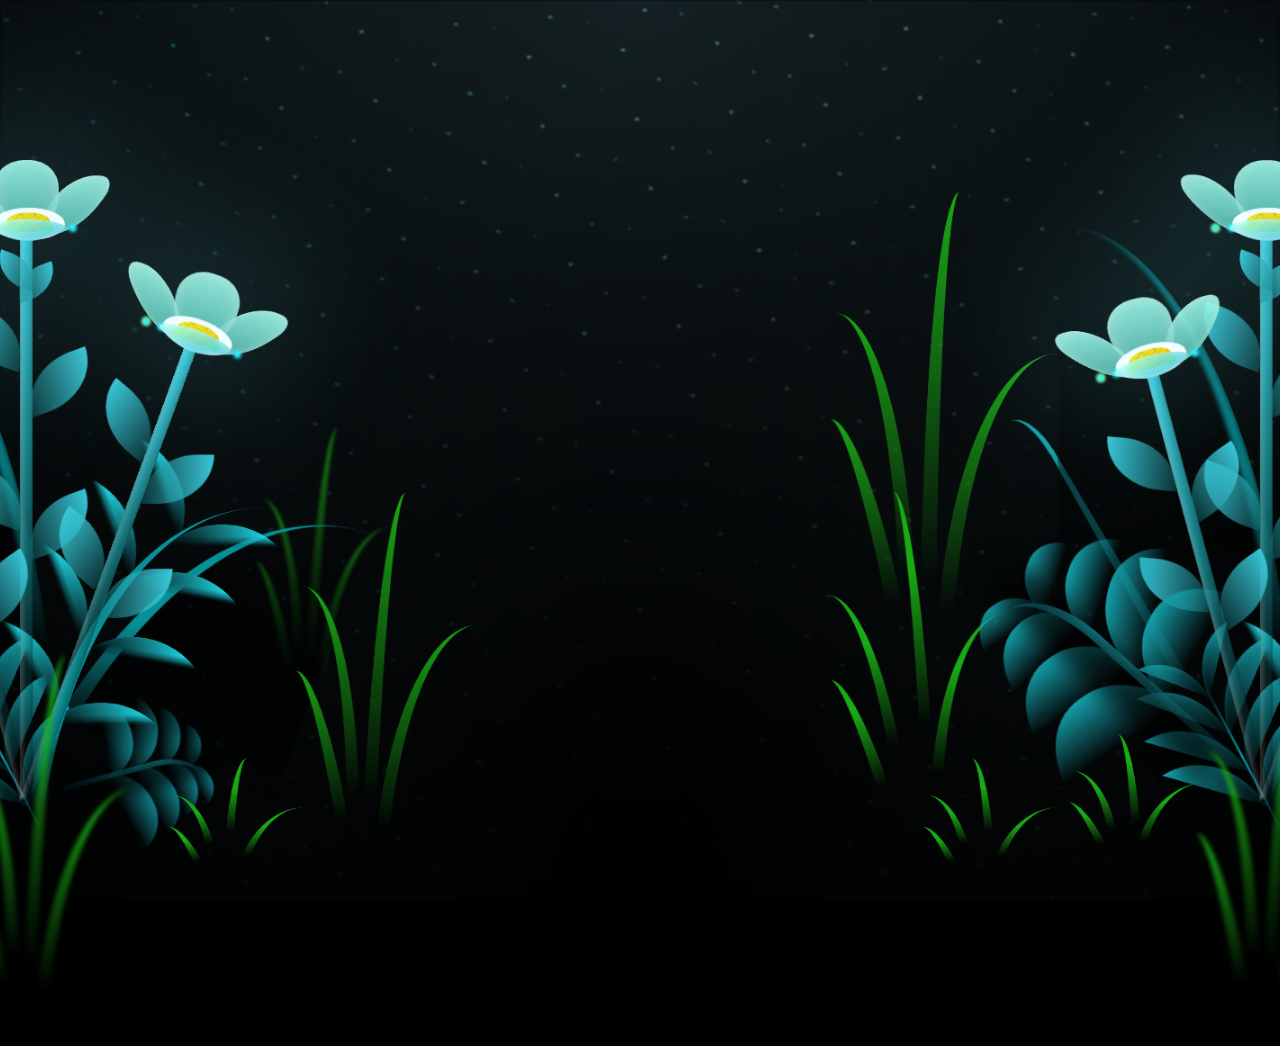
<file: index.html>
<!DOCTYPE html>
<html lang="en" >
<head>
  <meta charset="UTF-8">
  <meta name="viewport" content="width=device-width, initial-scale=1.0">
  <meta name="viewport" content="width=device-width, initial-scale=1">
  <title>CSS Blossoming Flowers at Magical Night </title>
  <link rel="stylesheet" href="style.css">


</head>

<!-- partial:index.partial.html -->
<!--  
  CSS Blossoming Flowers at Magical Night.
  I've taken some inspiration by Yup Nguyen's Artwork: https://dribbble.com/shots/11096994-Virtual-Garden.
  Made with Pure CSS & ♥
-->

<body class="not-loaded">
  <div class="night"></div>
  <canvas id="c"></canvas>
  <button id="nextButton" class="next-page-btn">
    Next Page
    <div class="stars"></div>
</button>


  <!-- <canvas id="birthday-canvas"></canvas> -->
  <div class="container">
    <div class="content-wrapper">
      <div class="left-side">
        <!-- Your grass items here -->
  
  <div class="flowers">
    <div class="flower flower--1">
      <div class="flower__leafs flower__leafs--1">
        <div class="flower__leaf flower__leaf--1"></div>
        <div class="flower__leaf flower__leaf--2"></div>
        <div class="flower__leaf flower__leaf--3"></div>
        <div class="flower__leaf flower__leaf--4"></div>
        <div class="flower__white-circle"></div>

        <div class="flower__light flower__light--1"></div>
        <div class="flower__light flower__light--2"></div>
        <div class="flower__light flower__light--3"></div>
        <div class="flower__light flower__light--4"></div>
        <div class="flower__light flower__light--5"></div>
        <div class="flower__light flower__light--6"></div>
        <div class="flower__light flower__light--7"></div>
        <div class="flower__light flower__light--8"></div>

      </div>
      <div class="flower__line">
        <div class="flower__line__leaf flower__line__leaf--1"></div>
        <div class="flower__line__leaf flower__line__leaf--2"></div>
        <div class="flower__line__leaf flower__line__leaf--3"></div>
        <div class="flower__line__leaf flower__line__leaf--4"></div>
        <div class="flower__line__leaf flower__line__leaf--5"></div>
        <div class="flower__line__leaf flower__line__leaf--6"></div>
      </div>
    </div>

    <div class="flower flower--2">
      <div class="flower__leafs flower__leafs--2">
        <div class="flower__leaf flower__leaf--1"></div>
        <div class="flower__leaf flower__leaf--2"></div>
        <div class="flower__leaf flower__leaf--3"></div>
        <div class="flower__leaf flower__leaf--4"></div>
        <div class="flower__white-circle"></div>

        <div class="flower__light flower__light--1"></div>
        <div class="flower__light flower__light--2"></div>
        <div class="flower__light flower__light--3"></div>
        <div class="flower__light flower__light--4"></div>
        <div class="flower__light flower__light--5"></div>
        <div class="flower__light flower__light--6"></div>
        <div class="flower__light flower__light--7"></div>
        <div class="flower__light flower__light--8"></div>

      </div>
      <div class="flower__line">
        <div class="flower__line__leaf flower__line__leaf--1"></div>
        <div class="flower__line__leaf flower__line__leaf--2"></div>
        <div class="flower__line__leaf flower__line__leaf--3"></div>
        <div class="flower__line__leaf flower__line__leaf--4"></div>
      </div>
    </div>

    <div class="flower flower--3">
      <div class="flower__leafs flower__leafs--3">
        <div class="flower__leaf flower__leaf--1"></div>
        <div class="flower__leaf flower__leaf--2"></div>
        <div class="flower__leaf flower__leaf--3"></div>
        <div class="flower__leaf flower__leaf--4"></div>
        <div class="flower__white-circle"></div>

        <div class="flower__light flower__light--1"></div>
        <div class="flower__light flower__light--2"></div>
        <div class="flower__light flower__light--3"></div>
        <div class="flower__light flower__light--4"></div>
        <div class="flower__light flower__light--5"></div>
        <div class="flower__light flower__light--6"></div>
        <div class="flower__light flower__light--7"></div>
        <div class="flower__light flower__light--8"></div>

      </div>
      <div class="flower__line">
        <div class="flower__line__leaf flower__line__leaf--1"></div>
        <div class="flower__line__leaf flower__line__leaf--2"></div>
        <div class="flower__line__leaf flower__line__leaf--3"></div>
        <div class="flower__line__leaf flower__line__leaf--4"></div>
      </div>
    </div>

    <div class="grow-ans" style="--d:1.2s">
      <div class="flower__g-long">
        <div class="flower__g-long__top"></div>
        <div class="flower__g-long__bottom"></div>
      </div>
    </div>

    <div class="growing-grass">
      <div class="flower__grass flower__grass--1">
        <div class="flower__grass--top"></div>
        <div class="flower__grass--bottom"></div>
        <div class="flower__grass__leaf flower__grass__leaf--1"></div>
        <div class="flower__grass__leaf flower__grass__leaf--2"></div>
        <div class="flower__grass__leaf flower__grass__leaf--3"></div>
        <div class="flower__grass__leaf flower__grass__leaf--4"></div>
        <div class="flower__grass__leaf flower__grass__leaf--5"></div>
        <div class="flower__grass__leaf flower__grass__leaf--6"></div>
        <div class="flower__grass__leaf flower__grass__leaf--7"></div>
        <div class="flower__grass__leaf flower__grass__leaf--8"></div>
        <div class="flower__grass__overlay"></div>
      </div>
    </div>

    <div class="growing-grass">
      <div class="flower__grass flower__grass--2">
        <div class="flower__grass--top"></div>
        <div class="flower__grass--bottom"></div>
        <div class="flower__grass__leaf flower__grass__leaf--1"></div>
        <div class="flower__grass__leaf flower__grass__leaf--2"></div>
        <div class="flower__grass__leaf flower__grass__leaf--3"></div>
        <div class="flower__grass__leaf flower__grass__leaf--4"></div>
        <div class="flower__grass__leaf flower__grass__leaf--5"></div>
        <div class="flower__grass__leaf flower__grass__leaf--6"></div>
        <div class="flower__grass__leaf flower__grass__leaf--7"></div>
        <div class="flower__grass__leaf flower__grass__leaf--8"></div>
        <div class="flower__grass__overlay"></div>
      </div>
    </div>

    <div class="grow-ans" style="--d:2.4s">
      <div class="flower__g-right flower__g-right--1">
        <div class="leaf"></div>
      </div>
    </div>

    <div class="grow-ans" style="--d:2.8s">
      <div class="flower__g-right flower__g-right--2">
        <div class="leaf"></div>
      </div>
    </div>

    <div class="grow-ans" style="--d:2.8s">
      <div class="flower__g-front">
        <div class="flower__g-front__leaf-wrapper flower__g-front__leaf-wrapper--1">
          <div class="flower__g-front__leaf"></div>
        </div>
        <div class="flower__g-front__leaf-wrapper flower__g-front__leaf-wrapper--2">
          <div class="flower__g-front__leaf"></div>
        </div>
        <div class="flower__g-front__leaf-wrapper flower__g-front__leaf-wrapper--3">
          <div class="flower__g-front__leaf"></div>
        </div>
        <div class="flower__g-front__leaf-wrapper flower__g-front__leaf-wrapper--4">
          <div class="flower__g-front__leaf"></div>
        </div>
        <div class="flower__g-front__leaf-wrapper flower__g-front__leaf-wrapper--5">
          <div class="flower__g-front__leaf"></div>
        </div>
        <div class="flower__g-front__leaf-wrapper flower__g-front__leaf-wrapper--6">
          <div class="flower__g-front__leaf"></div>
        </div>
        <div class="flower__g-front__leaf-wrapper flower__g-front__leaf-wrapper--7">
          <div class="flower__g-front__leaf"></div>
        </div>
        <div class="flower__g-front__leaf-wrapper flower__g-front__leaf-wrapper--8">
          <div class="flower__g-front__leaf"></div>
        </div>
        <div class="flower__g-front__line"></div>
      </div>
    </div>

    <div class="grow-ans" style="--d:3.2s">
      <div class="flower__g-fr">
        <div class="leaf"></div>
        <div class="flower__g-fr__leaf flower__g-fr__leaf--1"></div>
        <div class="flower__g-fr__leaf flower__g-fr__leaf--2"></div>
        <div class="flower__g-fr__leaf flower__g-fr__leaf--3"></div>
        <div class="flower__g-fr__leaf flower__g-fr__leaf--4"></div>
        <div class="flower__g-fr__leaf flower__g-fr__leaf--5"></div>
        <div class="flower__g-fr__leaf flower__g-fr__leaf--6"></div>
        <div class="flower__g-fr__leaf flower__g-fr__leaf--7"></div>
        <div class="flower__g-fr__leaf flower__g-fr__leaf--8"></div>
      </div>
    </div>

    <div class="long-g long-g--0">
      <div class="grow-ans" style="--d:3s">
        <div class="leaf leaf--0"></div>
      </div>
      <div class="grow-ans" style="--d:2.2s">
        <div class="leaf leaf--1"></div>
      </div>
      <div class="grow-ans" style="--d:3.4s">
        <div class="leaf leaf--2"></div>
      </div>
      <div class="grow-ans" style="--d:3.6s">
        <div class="leaf leaf--3"></div>
      </div>
    </div>

    <div class="long-g long-g--1">
      <div class="grow-ans" style="--d:3.6s">
        <div class="leaf leaf--0"></div>
      </div>
      <div class="grow-ans" style="--d:3.8s">
        <div class="leaf leaf--1"></div>
      </div>
      <div class="grow-ans" style="--d:4s">
        <div class="leaf leaf--2"></div>
      </div>
      <div class="grow-ans" style="--d:4.2s">
        <div class="leaf leaf--3"></div>
      </div>
    </div>

    <div class="long-g long-g--2">
      <div class="grow-ans" style="--d:4s">
        <div class="leaf leaf--0"></div>
      </div>
      <div class="grow-ans" style="--d:4.2s">
        <div class="leaf leaf--1"></div>
      </div>
      <div class="grow-ans" style="--d:4.4s">
        <div class="leaf leaf--2"></div>
      </div>
      <div class="grow-ans" style="--d:4.6s">
        <div class="leaf leaf--3"></div>
      </div>
    </div>

    <div class="long-g long-g--3">
      <div class="grow-ans" style="--d:4s">
        <div class="leaf leaf--0"></div>
      </div>
      <div class="grow-ans" style="--d:4.2s">
        <div class="leaf leaf--1"></div>
      </div>
      <div class="grow-ans" style="--d:3s">
        <div class="leaf leaf--2"></div>
      </div>
      <div class="grow-ans" style="--d:3.6s">
        <div class="leaf leaf--3"></div>
      </div>
    </div>

    <div class="long-g long-g--4">
      <div class="grow-ans" style="--d:4s">
        <div class="leaf leaf--0"></div>
      </div>
      <div class="grow-ans" style="--d:4.2s">
        <div class="leaf leaf--1"></div>
      </div>
      <div class="grow-ans" style="--d:3s">
        <div class="leaf leaf--2"></div>
      </div>
      <div class="grow-ans" style="--d:3.6s">
        <div class="leaf leaf--3"></div>
      </div>
    </div>

    <div class="long-g long-g--5">
      <div class="grow-ans" style="--d:4s">
        <div class="leaf leaf--0"></div>
      </div>
      <div class="grow-ans" style="--d:4.2s">
        <div class="leaf leaf--1"></div>
      </div>
      <div class="grow-ans" style="--d:3s">
        <div class="leaf leaf--2"></div>
      </div>
      <div class="grow-ans" style="--d:3.6s">
        <div class="leaf leaf--3"></div>
      </div>
    </div>

    <div class="long-g long-g--6">
      <div class="grow-ans" style="--d:4.2s">
        <div class="leaf leaf--0"></div>
      </div>
      <div class="grow-ans" style="--d:4.4s">
        <div class="leaf leaf--1"></div>
      </div>
      <div class="grow-ans" style="--d:4.6s">
        <div class="leaf leaf--2"></div>
      </div>
      <div class="grow-ans" style="--d:4.8s">
        <div class="leaf leaf--3"></div>
      </div>
    </div>

    <div class="long-g long-g--7">
      <div class="grow-ans" style="--d:3s">
        <div class="leaf leaf--0"></div>
      </div>
      <div class="grow-ans" style="--d:3.2s">
        <div class="leaf leaf--1"></div>
      </div>
      <div class="grow-ans" style="--d:3.5s">
        <div class="leaf leaf--2"></div>
      </div>
      <div class="grow-ans" style="--d:3.6s">
        <div class="leaf leaf--3"></div>
      </div>
    </div>
  </div>
</div>



<div class="right-side">
  <!-- Your flower items here -->
  <div class="flowers">
    <div class="flower flower--1">
      <div class="flower__leafs flower__leafs--1">
        <div class="flower__leaf flower__leaf--1"></div>
        <div class="flower__leaf flower__leaf--2"></div>
        <div class="flower__leaf flower__leaf--3"></div>
        <div class="flower__leaf flower__leaf--4"></div>
        <div class="flower__white-circle"></div>

        <div class="flower__light flower__light--1"></div>
        <div class="flower__light flower__light--2"></div>
        <div class="flower__light flower__light--3"></div>
        <div class="flower__light flower__light--4"></div>
        <div class="flower__light flower__light--5"></div>
        <div class="flower__light flower__light--6"></div>
        <div class="flower__light flower__light--7"></div>
        <div class="flower__light flower__light--8"></div>

      </div>
      <div class="flower__line">
        <div class="flower__line__leaf flower__line__leaf--1"></div>
        <div class="flower__line__leaf flower__line__leaf--2"></div>
        <div class="flower__line__leaf flower__line__leaf--3"></div>
        <div class="flower__line__leaf flower__line__leaf--4"></div>
        <div class="flower__line__leaf flower__line__leaf--5"></div>
        <div class="flower__line__leaf flower__line__leaf--6"></div>
      </div>
    </div>

    <div class="flower flower--2">
      <div class="flower__leafs flower__leafs--2">
        <div class="flower__leaf flower__leaf--1"></div>
        <div class="flower__leaf flower__leaf--2"></div>
        <div class="flower__leaf flower__leaf--3"></div>
        <div class="flower__leaf flower__leaf--4"></div>
        <div class="flower__white-circle"></div>

        <div class="flower__light flower__light--1"></div>
        <div class="flower__light flower__light--2"></div>
        <div class="flower__light flower__light--3"></div>
        <div class="flower__light flower__light--4"></div>
        <div class="flower__light flower__light--5"></div>
        <div class="flower__light flower__light--6"></div>
        <div class="flower__light flower__light--7"></div>
        <div class="flower__light flower__light--8"></div>

      </div>
      <div class="flower__line">
        <div class="flower__line__leaf flower__line__leaf--1"></div>
        <div class="flower__line__leaf flower__line__leaf--2"></div>
        <div class="flower__line__leaf flower__line__leaf--3"></div>
        <div class="flower__line__leaf flower__line__leaf--4"></div>
      </div>
    </div>

    <div class="flower flower--3">
      <div class="flower__leafs flower__leafs--3">
        <div class="flower__leaf flower__leaf--1"></div>
        <div class="flower__leaf flower__leaf--2"></div>
        <div class="flower__leaf flower__leaf--3"></div>
        <div class="flower__leaf flower__leaf--4"></div>
        <div class="flower__white-circle"></div>

        <div class="flower__light flower__light--1"></div>
        <div class="flower__light flower__light--2"></div>
        <div class="flower__light flower__light--3"></div>
        <div class="flower__light flower__light--4"></div>
        <div class="flower__light flower__light--5"></div>
        <div class="flower__light flower__light--6"></div>
        <div class="flower__light flower__light--7"></div>
        <div class="flower__light flower__light--8"></div>

      </div>
      <div class="flower__line">
        <div class="flower__line__leaf flower__line__leaf--1"></div>
        <div class="flower__line__leaf flower__line__leaf--2"></div>
        <div class="flower__line__leaf flower__line__leaf--3"></div>
        <div class="flower__line__leaf flower__line__leaf--4"></div>
      </div>
    </div>

    <div class="grow-ans" style="--d:1.2s">
      <div class="flower__g-long">
        <div class="flower__g-long__top"></div>
        <div class="flower__g-long__bottom"></div>
      </div>
    </div>

    <div class="growing-grass">
      <div class="flower__grass flower__grass--1">
        <div class="flower__grass--top"></div>
        <div class="flower__grass--bottom"></div>
        <div class="flower__grass__leaf flower__grass__leaf--1"></div>
        <div class="flower__grass__leaf flower__grass__leaf--2"></div>
        <div class="flower__grass__leaf flower__grass__leaf--3"></div>
        <div class="flower__grass__leaf flower__grass__leaf--4"></div>
        <div class="flower__grass__leaf flower__grass__leaf--5"></div>
        <div class="flower__grass__leaf flower__grass__leaf--6"></div>
        <div class="flower__grass__leaf flower__grass__leaf--7"></div>
        <div class="flower__grass__leaf flower__grass__leaf--8"></div>
        <div class="flower__grass__overlay"></div>
      </div>
    </div>

    <div class="growing-grass">
      <div class="flower__grass flower__grass--2">
        <div class="flower__grass--top"></div>
        <div class="flower__grass--bottom"></div>
        <div class="flower__grass__leaf flower__grass__leaf--1"></div>
        <div class="flower__grass__leaf flower__grass__leaf--2"></div>
        <div class="flower__grass__leaf flower__grass__leaf--3"></div>
        <div class="flower__grass__leaf flower__grass__leaf--4"></div>
        <div class="flower__grass__leaf flower__grass__leaf--5"></div>
        <div class="flower__grass__leaf flower__grass__leaf--6"></div>
        <div class="flower__grass__leaf flower__grass__leaf--7"></div>
        <div class="flower__grass__leaf flower__grass__leaf--8"></div>
        <div class="flower__grass__overlay"></div>
      </div>
    </div>

    <div class="grow-ans" style="--d:2.4s">
      <div class="flower__g-right flower__g-right--1">
        <div class="leaf"></div>
      </div>
    </div>

    <div class="grow-ans" style="--d:2.8s">
      <div class="flower__g-right flower__g-right--2">
        <div class="leaf"></div>
      </div>
    </div>

    <div class="grow-ans" style="--d:2.8s">
      <div class="flower__g-front">
        <div class="flower__g-front__leaf-wrapper flower__g-front__leaf-wrapper--1">
          <div class="flower__g-front__leaf"></div>
        </div>
        <div class="flower__g-front__leaf-wrapper flower__g-front__leaf-wrapper--2">
          <div class="flower__g-front__leaf"></div>
        </div>
        <div class="flower__g-front__leaf-wrapper flower__g-front__leaf-wrapper--3">
          <div class="flower__g-front__leaf"></div>
        </div>
        <div class="flower__g-front__leaf-wrapper flower__g-front__leaf-wrapper--4">
          <div class="flower__g-front__leaf"></div>
        </div>
        <div class="flower__g-front__leaf-wrapper flower__g-front__leaf-wrapper--5">
          <div class="flower__g-front__leaf"></div>
        </div>
        <div class="flower__g-front__leaf-wrapper flower__g-front__leaf-wrapper--6">
          <div class="flower__g-front__leaf"></div>
        </div>
        <div class="flower__g-front__leaf-wrapper flower__g-front__leaf-wrapper--7">
          <div class="flower__g-front__leaf"></div>
        </div>
        <div class="flower__g-front__leaf-wrapper flower__g-front__leaf-wrapper--8">
          <div class="flower__g-front__leaf"></div>
        </div>
        <div class="flower__g-front__line"></div>
      </div>
    </div>

    <div class="grow-ans" style="--d:3.2s">
      <div class="flower__g-fr">
        <div class="leaf"></div>
        <div class="flower__g-fr__leaf flower__g-fr__leaf--1"></div>
        <div class="flower__g-fr__leaf flower__g-fr__leaf--2"></div>
        <div class="flower__g-fr__leaf flower__g-fr__leaf--3"></div>
        <div class="flower__g-fr__leaf flower__g-fr__leaf--4"></div>
        <div class="flower__g-fr__leaf flower__g-fr__leaf--5"></div>
        <div class="flower__g-fr__leaf flower__g-fr__leaf--6"></div>
        <div class="flower__g-fr__leaf flower__g-fr__leaf--7"></div>
        <div class="flower__g-fr__leaf flower__g-fr__leaf--8"></div>
      </div>
    </div>

    <div class="long-g long-g--0">
      <div class="grow-ans" style="--d:3s">
        <div class="leaf leaf--0"></div>
      </div>
      <div class="grow-ans" style="--d:2.2s">
        <div class="leaf leaf--1"></div>
      </div>
      <div class="grow-ans" style="--d:3.4s">
        <div class="leaf leaf--2"></div>
      </div>
      <div class="grow-ans" style="--d:3.6s">
        <div class="leaf leaf--3"></div>
      </div>
    </div>

    <div class="long-g long-g--1">
      <div class="grow-ans" style="--d:3.6s">
        <div class="leaf leaf--0"></div>
      </div>
      <div class="grow-ans" style="--d:3.8s">
        <div class="leaf leaf--1"></div>
      </div>
      <div class="grow-ans" style="--d:4s">
        <div class="leaf leaf--2"></div>
      </div>
      <div class="grow-ans" style="--d:4.2s">
        <div class="leaf leaf--3"></div>
      </div>
    </div>

    <div class="long-g long-g--2">
      <div class="grow-ans" style="--d:4s">
        <div class="leaf leaf--0"></div>
      </div>
      <div class="grow-ans" style="--d:4.2s">
        <div class="leaf leaf--1"></div>
      </div>
      <div class="grow-ans" style="--d:4.4s">
        <div class="leaf leaf--2"></div>
      </div>
      <div class="grow-ans" style="--d:4.6s">
        <div class="leaf leaf--3"></div>
      </div>
    </div>

    <div class="long-g long-g--3">
      <div class="grow-ans" style="--d:4s">
        <div class="leaf leaf--0"></div>
      </div>
      <div class="grow-ans" style="--d:4.2s">
        <div class="leaf leaf--1"></div>
      </div>
      <div class="grow-ans" style="--d:3s">
        <div class="leaf leaf--2"></div>
      </div>
      <div class="grow-ans" style="--d:3.6s">
        <div class="leaf leaf--3"></div>
      </div>
    </div>

    <div class="long-g long-g--4">
      <div class="grow-ans" style="--d:4s">
        <div class="leaf leaf--0"></div>
      </div>
      <div class="grow-ans" style="--d:4.2s">
        <div class="leaf leaf--1"></div>
      </div>
      <div class="grow-ans" style="--d:3s">
        <div class="leaf leaf--2"></div>
      </div>
      <div class="grow-ans" style="--d:3.6s">
        <div class="leaf leaf--3"></div>
      </div>
    </div>

    <div class="long-g long-g--5">
      <div class="grow-ans" style="--d:4s">
        <div class="leaf leaf--0"></div>
      </div>
      <div class="grow-ans" style="--d:4.2s">
        <div class="leaf leaf--1"></div>
      </div>
      <div class="grow-ans" style="--d:3s">
        <div class="leaf leaf--2"></div>
      </div>
      <div class="grow-ans" style="--d:3.6s">
        <div class="leaf leaf--3"></div>
      </div>
    </div>

    <div class="long-g long-g--6">
      <div class="grow-ans" style="--d:4.2s">
        <div class="leaf leaf--0"></div>
      </div>
      <div class="grow-ans" style="--d:4.4s">
        <div class="leaf leaf--1"></div>
      </div>
      <div class="grow-ans" style="--d:4.6s">
        <div class="leaf leaf--2"></div>
      </div>
      <div class="grow-ans" style="--d:4.8s">
        <div class="leaf leaf--3"></div>
      </div>
    </div>

    <div class="long-g long-g--7">
      <div class="grow-ans" style="--d:3s">
        <div class="leaf leaf--0"></div>
      </div>
      <div class="grow-ans" style="--d:3.2s">
        <div class="leaf leaf--1"></div>
      </div>
      <div class="grow-ans" style="--d:3.5s">
        <div class="leaf leaf--2"></div>
      </div>
      <div class="grow-ans" style="--d:3.6s">
        <div class="leaf leaf--3"></div>
      </div>
    </div>
  </div>
</div> 
</div>
</div>

</body>
<!-- partial -->
  <script  src="./script.js"></script>
</body>
</html>
</file>
<file: style.css>
*,
*::after,
*::before {
  padding: 0;
  margin: 0;
  box-sizing: border-box;
}

:root {
  --dark-color: #000;
  --scale-factor: 1;
}

body {
  display: flex;
  align-items: flex-end;
  justify-content: center;
  min-height: 100vh;
  background-color: var(--dark-color);
  overflow: hidden;
  perspective: 1000px;
  margin: 0;
}

.night {
  position: fixed;
  left: 50%;
  top: 0;
  transform: translateX(-50%);
  width: 100%;
  height: 100%;
  filter: blur(0.1vmin);
  background-image: radial-gradient(ellipse at top, transparent 0%, var(--dark-color)), radial-gradient(ellipse at bottom, var(--dark-color), rgba(145, 233, 255, 0.2)), repeating-linear-gradient(220deg, black 0px, black 19px, transparent 19px, transparent 22px), repeating-linear-gradient(189deg, black 0px, black 19px, transparent 19px, transparent 22px), repeating-linear-gradient(148deg, black 0px, black 19px, transparent 19px, transparent 22px), linear-gradient(90deg, #00fffa, #f0f0f0);
}

.flowers {
  position: relative;
  transform: scale(0.9);
  transform-origin: center bottom;
}

.flower {
  position: absolute;
  bottom: 10vmin;
  transform-origin: bottom center;
  z-index: 10;
  --fl-speed: 0.8s;
}
.flower--1 {
  animation: moving-flower-1 4s linear infinite;
}
.flower--1 .flower__line {
  height: 70vmin;
  animation-delay: 0.3s;
}
.flower--1 .flower__line__leaf--1 {
  animation: blooming-leaf-right var(--fl-speed) 1.6s backwards;
}
.flower--1 .flower__line__leaf--2 {
  animation: blooming-leaf-right var(--fl-speed) 1.4s backwards;
}
.flower--1 .flower__line__leaf--3 {
  animation: blooming-leaf-left var(--fl-speed) 1.2s backwards;
}
.flower--1 .flower__line__leaf--4 {
  animation: blooming-leaf-left var(--fl-speed) 1s backwards;
}
.flower--1 .flower__line__leaf--5 {
  animation: blooming-leaf-right var(--fl-speed) 1.8s backwards;
}
.flower--1 .flower__line__leaf--6 {
  animation: blooming-leaf-left var(--fl-speed) 2s backwards;
}
.flower--2 {
  left: 50%;
  transform: rotate(20deg);
  animation: moving-flower-2 4s linear infinite;
}
.flower--2 .flower__line {
  height: 60vmin;
  animation-delay: 0.6s;
}
.flower--2 .flower__line__leaf--1 {
  animation: blooming-leaf-right var(--fl-speed) 1.9s backwards;
}
.flower--2 .flower__line__leaf--2 {
  animation: blooming-leaf-right var(--fl-speed) 1.7s backwards;
}
.flower--2 .flower__line__leaf--3 {
  animation: blooming-leaf-left var(--fl-speed) 1.5s backwards;
}
.flower--2 .flower__line__leaf--4 {
  animation: blooming-leaf-left var(--fl-speed) 1.3s backwards;
}
.flower--3 {
  left: 50%;
  transform: rotate(-15deg);
  animation: moving-flower-3 4s linear infinite;
}
.flower--3 .flower__line {
  animation-delay: 0.9s;
}
.flower--3 .flower__line__leaf--1 {
  animation: blooming-leaf-right var(--fl-speed) 2.5s backwards;
}
.flower--3 .flower__line__leaf--2 {
  animation: blooming-leaf-right var(--fl-speed) 2.3s backwards;
}
.flower--3 .flower__line__leaf--3 {
  animation: blooming-leaf-left var(--fl-speed) 2.1s backwards;
}
.flower--3 .flower__line__leaf--4 {
  animation: blooming-leaf-left var(--fl-speed) 1.9s backwards;
}
.flower__leafs {
  position: relative;
  animation: blooming-flower 2s backwards;
}
.flower__leafs--1 {
  animation-delay: 1.1s;
}
.flower__leafs--2 {
  animation-delay: 1.4s;
}
.flower__leafs--3 {
  animation-delay: 1.7s;
}
.flower__leafs::after {
  content: "";
  position: absolute;
  left: 0;
  top: 0;
  transform: translate(-50%, -100%);
  width: 8vmin;
  height: 8vmin;
  background-color: #6bf0ff;
  filter: blur(10vmin);
}
.flower__leaf {
  position: absolute;
  bottom: 0;
  left: 50%;
  width: 8vmin;
  height: 11vmin;
  border-radius: 51% 49% 47% 53%/44% 45% 55% 69%;
  background-color: #a7ffee;
  background-image: linear-gradient(to top, #54b8aa, #a7ffee);
  transform-origin: bottom center;
  opacity: 0.9;
  box-shadow: inset 0 0 2vmin rgba(255, 255, 255, 0.5);
}
.flower__leaf--1 {
  transform: translate(-10%, 1%) rotateY(40deg) rotateX(-50deg);
}
.flower__leaf--2 {
  transform: translate(-50%, -4%) rotateX(40deg);
}
.flower__leaf--3 {
  transform: translate(-90%, 0%) rotateY(45deg) rotateX(50deg);
}
.flower__leaf--4 {
  width: 8vmin;
  height: 8vmin;
  transform-origin: bottom left;
  border-radius: 4vmin 10vmin 4vmin 4vmin;
  transform: translate(0%, 18%) rotateX(70deg) rotate(-43deg);
  background-image: linear-gradient(to top, #39c6d6, #a7ffee);
  z-index: 1;
  opacity: 0.8;
}
.flower__white-circle {
  position: absolute;
  left: -3.5vmin;
  top: -3vmin;
  width: 9vmin;
  height: 4vmin;
  border-radius: 50%;
  background-color: #fff;
}
.flower__white-circle::after {
  content: "";
  position: absolute;
  left: 50%;
  top: 45%;
  transform: translate(-50%, -50%);
  width: 60%;
  height: 60%;
  border-radius: inherit;
  background-image: repeating-linear-gradient(135deg, rgba(0, 0, 0, 0.03) 0px, rgba(0, 0, 0, 0.03) 1px, transparent 1px, transparent 12px), repeating-linear-gradient(45deg, rgba(0, 0, 0, 0.03) 0px, rgba(0, 0, 0, 0.03) 1px, transparent 1px, transparent 12px), repeating-linear-gradient(67.5deg, rgba(0, 0, 0, 0.03) 0px, rgba(0, 0, 0, 0.03) 1px, transparent 1px, transparent 12px), repeating-linear-gradient(135deg, rgba(0, 0, 0, 0.03) 0px, rgba(0, 0, 0, 0.03) 1px, transparent 1px, transparent 12px), repeating-linear-gradient(45deg, rgba(0, 0, 0, 0.03) 0px, rgba(0, 0, 0, 0.03) 1px, transparent 1px, transparent 12px), repeating-linear-gradient(112.5deg, rgba(0, 0, 0, 0.03) 0px, rgba(0, 0, 0, 0.03) 1px, transparent 1px, transparent 12px), repeating-linear-gradient(112.5deg, rgba(0, 0, 0, 0.03) 0px, rgba(0, 0, 0, 0.03) 1px, transparent 1px, transparent 12px), repeating-linear-gradient(45deg, rgba(0, 0, 0, 0.03) 0px, rgba(0, 0, 0, 0.03) 1px, transparent 1px, transparent 12px), repeating-linear-gradient(22.5deg, rgba(0, 0, 0, 0.03) 0px, rgba(0, 0, 0, 0.03) 1px, transparent 1px, transparent 12px), repeating-linear-gradient(45deg, rgba(0, 0, 0, 0.03) 0px, rgba(0, 0, 0, 0.03) 1px, transparent 1px, transparent 12px), repeating-linear-gradient(22.5deg, rgba(0, 0, 0, 0.03) 0px, rgba(0, 0, 0, 0.03) 1px, transparent 1px, transparent 12px), repeating-linear-gradient(135deg, rgba(0, 0, 0, 0.03) 0px, rgba(0, 0, 0, 0.03) 1px, transparent 1px, transparent 12px), repeating-linear-gradient(157.5deg, rgba(0, 0, 0, 0.03) 0px, rgba(0, 0, 0, 0.03) 1px, transparent 1px, transparent 12px), repeating-linear-gradient(67.5deg, rgba(0, 0, 0, 0.03) 0px, rgba(0, 0, 0, 0.03) 1px, transparent 1px, transparent 12px), repeating-linear-gradient(67.5deg, rgba(0, 0, 0, 0.03) 0px, rgba(0, 0, 0, 0.03) 1px, transparent 1px, transparent 12px), linear-gradient(90deg, #ffeb12, #ffce00);
}
.flower__line {
  height: 55vmin;
  width: 1.5vmin;
  background-image: linear-gradient(to left, rgba(0, 0, 0, 0.2), transparent, rgba(255, 255, 255, 0.2)), linear-gradient(to top, transparent 10%, #14757a, #39c6d6);
  box-shadow: inset 0 0 2px rgba(0, 0, 0, 0.5);
  animation: grow-flower-tree 4s backwards;
}
.flower__line__leaf {
  --w: 7vmin;
  --h: calc(var(--w) + 2vmin);
  position: absolute;
  top: 20%;
  left: 90%;
  width: var(--w);
  height: var(--h);
  border-top-right-radius: var(--h);
  border-bottom-left-radius: var(--h);
  background-image: linear-gradient(to top, rgba(20, 117, 122, 0.4), #39c6d6);
}
.flower__line__leaf--1 {
  transform: rotate(70deg) rotateY(30deg);
}
.flower__line__leaf--2 {
  top: 45%;
  transform: rotate(70deg) rotateY(30deg);
}
.flower__line__leaf--3, .flower__line__leaf--4, .flower__line__leaf--6 {
  border-top-right-radius: 0;
  border-bottom-left-radius: 0;
  border-top-left-radius: var(--h);
  border-bottom-right-radius: var(--h);
  left: -460%;
  top: 12%;
  transform: rotate(-70deg) rotateY(30deg);
}
.flower__line__leaf--4 {
  top: 40%;
}
.flower__line__leaf--5 {
  top: 0;
  transform-origin: left;
  transform: rotate(70deg) rotateY(30deg) scale(0.6);
}
.flower__line__leaf--6 {
  top: -2%;
  left: -450%;
  transform-origin: right;
  transform: rotate(-70deg) rotateY(30deg) scale(0.6);
}
.flower__light {
  position: absolute;
  bottom: 0vmin;
  width: 1vmin;
  height: 1vmin;
  background-color: #fffb00;
  border-radius: 50%;
  filter: blur(0.2vmin);
  animation: light-ans 4s linear infinite backwards;
}
.flower__light:nth-child(odd) {
  background-color: #23f0ff;
}
.flower__light--1 {
  left: -2vmin;
  animation-delay: 1s;
}
.flower__light--2 {
  left: 3vmin;
  animation-delay: 0.5s;
}
.flower__light--3 {
  left: -6vmin;
  animation-delay: 0.3s;
}
.flower__light--4 {
  left: 6vmin;
  animation-delay: 0.9s;
}
.flower__light--5 {
  left: -1vmin;
  animation-delay: 1.5s;
}
.flower__light--6 {
  left: -4vmin;
  animation-delay: 3s;
}
.flower__light--7 {
  left: 3vmin;
  animation-delay: 2s;
}
.flower__light--8 {
  left: -6vmin;
  animation-delay: 3.5s;
}
.flower__grass {
  --c: #159faa;
  --line-w: 1.5vmin;
  position: absolute;
  bottom: 12vmin;
  left: -7vmin;
  display: flex;
  flex-direction: column;
  align-items: flex-end;
  z-index: 20;
  transform-origin: bottom center;
  transform: rotate(-48deg) rotateY(40deg);
}
.flower__grass--1 {
  animation: moving-grass 2s linear infinite;
}
.flower__grass--2 {
  left: 2vmin;
  bottom: 10vmin;
  transform: scale(0.5) rotate(75deg) rotateX(10deg) rotateY(-200deg);
  opacity: 0.8;
  z-index: 0;
  animation: moving-grass--2 1.5s linear infinite;
}
.flower__grass--top {
  width: 7vmin;
  height: 10vmin;
  border-top-right-radius: 100%;
  border-right: var(--line-w) solid var(--c);
  transform-origin: bottom center;
  transform: rotate(-2deg);
}
.flower__grass--bottom {
  margin-top: -2px;
  width: var(--line-w);
  height: 25vmin;
  background-image: linear-gradient(to top, transparent, var(--c));
}
.flower__grass__leaf {
  --size: 10vmin;
  position: absolute;
  width: calc(var(--size) * 2.1);
  height: var(--size);
  border-top-left-radius: var(--size);
  border-top-right-radius: var(--size);
  background-image: linear-gradient(to top, transparent, transparent 30%, var(--c));
  z-index: 100;
}
.flower__grass__leaf--1 {
  top: -6%;
  left: 30%;
  --size: 6vmin;
  transform: rotate(-20deg);
  animation: growing-grass-ans--1 2s 2.6s backwards;
}
@keyframes growing-grass-ans--1 {
  0% {
    transform-origin: bottom left;
    transform: rotate(-20deg) scale(0);
  }
}
.flower__grass__leaf--2 {
  top: -5%;
  left: -110%;
  --size: 6vmin;
  transform: rotate(10deg);
  animation: growing-grass-ans--2 2s 2.4s linear backwards;
}
@keyframes growing-grass-ans--2 {
  0% {
    transform-origin: bottom right;
    transform: rotate(10deg) scale(0);
  }
}
.flower__grass__leaf--3 {
  top: 5%;
  left: 60%;
  --size: 8vmin;
  transform: rotate(-18deg) rotateX(-20deg);
  animation: growing-grass-ans--3 2s 2.2s linear backwards;
}
@keyframes growing-grass-ans--3 {
  0% {
    transform-origin: bottom left;
    transform: rotate(-18deg) rotateX(-20deg) scale(0);
  }
}
.flower__grass__leaf--4 {
  top: 6%;
  left: -135%;
  --size: 8vmin;
  transform: rotate(2deg);
  animation: growing-grass-ans--4 2s 2s linear backwards;
}
@keyframes growing-grass-ans--4 {
  0% {
    transform-origin: bottom right;
    transform: rotate(2deg) scale(0);
  }
}
.flower__grass__leaf--5 {
  top: 20%;
  left: 60%;
  --size: 10vmin;
  transform: rotate(-24deg) rotateX(-20deg);
  animation: growing-grass-ans--5 2s 1.8s linear backwards;
}
@keyframes growing-grass-ans--5 {
  0% {
    transform-origin: bottom left;
    transform: rotate(-24deg) rotateX(-20deg) scale(0);
  }
}
.flower__grass__leaf--6 {
  top: 22%;
  left: -180%;
  --size: 10vmin;
  transform: rotate(10deg);
  animation: growing-grass-ans--6 2s 1.6s linear backwards;
}
@keyframes growing-grass-ans--6 {
  0% {
    transform-origin: bottom right;
    transform: rotate(10deg) scale(0);
  }
}
.flower__grass__leaf--7 {
  top: 39%;
  left: 70%;
  --size: 10vmin;
  transform: rotate(-10deg);
  animation: growing-grass-ans--7 2s 1.4s linear backwards;
}
@keyframes growing-grass-ans--7 {
  0% {
    transform-origin: bottom left;
    transform: rotate(-10deg) scale(0);
  }
}
.flower__grass__leaf--8 {
  top: 40%;
  left: -215%;
  --size: 11vmin;
  transform: rotate(10deg);
  animation: growing-grass-ans--8 2s 1.2s linear backwards;
}
@keyframes growing-grass-ans--8 {
  0% {
    transform-origin: bottom right;
    transform: rotate(10deg) scale(0);
  }
}
.flower__grass__overlay {
  position: absolute;
  top: -10%;
  right: 0%;
  width: 100%;
  height: 100%;
  background-color: rgba(0, 0, 0, 0.6);
  filter: blur(1.5vmin);
  z-index: 100;
}
.flower__g-long {
  --w: 2vmin;
  --h: 6vmin;
  --c: #159faa;
  position: absolute;
  bottom: 10vmin;
  left: -3vmin;
  transform-origin: bottom center;
  transform: rotate(-30deg) rotateY(-20deg);
  display: flex;
  flex-direction: column;
  align-items: flex-end;
  animation: flower-g-long-ans 3s linear infinite;
}
@keyframes flower-g-long-ans {
  0%, 100% {
    transform: rotate(-30deg) rotateY(-20deg);
  }
  50% {
    transform: rotate(-32deg) rotateY(-20deg);
  }
}
.flower__g-long__top {
  top: calc(var(--h) * -1);
  width: calc(var(--w) + 1vmin);
  height: var(--h);
  border-top-right-radius: 100%;
  border-right: 0.7vmin solid var(--c);
  transform: translate(-0.7vmin, 1vmin);
}
.flower__g-long__bottom {
  width: var(--w);
  height: 50vmin;
  transform-origin: bottom center;
  background-image: linear-gradient(to top, transparent 30%, var(--c));
  box-shadow: inset 0 0 2px rgba(0, 0, 0, 0.5);
  clip-path: polygon(35% 0, 65% 1%, 100% 100%, 0% 100%);
}
.flower__g-right {
  position: absolute;
  bottom: 6vmin;
  left: -2vmin;
  transform-origin: bottom left;
  transform: rotate(20deg);
}
.flower__g-right .leaf {
  width: 30vmin;
  height: 50vmin;
  border-top-left-radius: 100%;
  border-left: 2vmin solid #079097;
  background-image: linear-gradient(to bottom, transparent, var(--dark-color) 60%);
  -webkit-mask-image: linear-gradient(to top, transparent 30%, #079097 60%);
}
.flower__g-right--1 {
  animation: flower-g-right-ans 2.5s linear infinite;
}
.flower__g-right--2 {
  left: 5vmin;
  transform: rotateY(-180deg);
  animation: flower-g-right-ans--2 3s linear infinite;
}
.flower__g-right--2 .leaf {
  height: 75vmin;
  filter: blur(0.3vmin);
  opacity: 0.8;
}
@keyframes flower-g-right-ans {
  0%, 100% {
    transform: rotate(20deg);
  }
  50% {
    transform: rotate(24deg) rotateX(-20deg);
  }
}
@keyframes flower-g-right-ans--2 {
  0%, 100% {
    transform: rotateY(-180deg) rotate(0deg) rotateX(-20deg);
  }
  50% {
    transform: rotateY(-180deg) rotate(6deg) rotateX(-20deg);
  }
}
.flower__g-front {
  position: absolute;
  bottom: 6vmin;
  left: 2.5vmin;
  z-index: 100;
  transform-origin: bottom center;
  transform: rotate(-28deg) rotateY(30deg) scale(1.04);
  animation: flower__g-front-ans 2s linear infinite;
}
@keyframes flower__g-front-ans {
  0%, 100% {
    transform: rotate(-28deg) rotateY(30deg) scale(1.04);
  }
  50% {
    transform: rotate(-35deg) rotateY(40deg) scale(1.04);
  }
}
.flower__g-front__line {
  width: 0.3vmin;
  height: 20vmin;
  background-image: linear-gradient(to top, transparent, #079097, transparent 100%);
  position: relative;
}
.flower__g-front__leaf-wrapper {
  position: absolute;
  top: 0;
  left: 0;
  transform-origin: bottom left;
  transform: rotate(10deg);
}
.flower__g-front__leaf-wrapper:nth-child(even) {
  left: 0vmin;
  transform: rotateY(-180deg) rotate(5deg);
  animation: flower__g-front__leaf-left-ans 1s ease-in backwards;
}
.flower__g-front__leaf-wrapper:nth-child(odd) {
  animation: flower__g-front__leaf-ans 1s ease-in backwards;
}
.flower__g-front__leaf-wrapper--1 {
  top: -8vmin;
  transform: scale(0.7);
  animation: flower__g-front__leaf-ans 1s 5.5s ease-in backwards !important;
}
.flower__g-front__leaf-wrapper--2 {
  top: -8vmin;
  transform: rotateY(-180deg) scale(0.7) !important;
  animation: flower__g-front__leaf-left-ans-2 1s 4.6s ease-in backwards !important;
}
.flower__g-front__leaf-wrapper--3 {
  top: -3vmin;
  animation: flower__g-front__leaf-ans 1s 4.6s ease-in backwards;
}
.flower__g-front__leaf-wrapper--4 {
  top: -3vmin;
  transform: rotateY(-180deg) scale(0.9) !important;
  animation: flower__g-front__leaf-left-ans-2 1s 4.6s ease-in backwards !important;
}
@keyframes flower__g-front__leaf-left-ans-2 {
  0% {
    transform: rotateY(-180deg) scale(0);
  }
}
.flower__g-front__leaf-wrapper--5, .flower__g-front__leaf-wrapper--6 {
  top: 2vmin;
}
.flower__g-front__leaf-wrapper--7, .flower__g-front__leaf-wrapper--8 {
  top: 6.5vmin;
}
.flower__g-front__leaf-wrapper--2 {
  animation-delay: 5.2s !important;
}
.flower__g-front__leaf-wrapper--3 {
  animation-delay: 4.9s !important;
}
.flower__g-front__leaf-wrapper--5 {
  animation-delay: 4.3s !important;
}
.flower__g-front__leaf-wrapper--6 {
  animation-delay: 4.1s !important;
}
.flower__g-front__leaf-wrapper--7 {
  animation-delay: 3.8s !important;
}
.flower__g-front__leaf-wrapper--8 {
  animation-delay: 3.5s !important;
}
@keyframes flower__g-front__leaf-ans {
  0% {
    transform: rotate(10deg) scale(0);
  }
}
@keyframes flower__g-front__leaf-left-ans {
  0% {
    transform: rotateY(-180deg) rotate(5deg) scale(0);
  }
}
.flower__g-front__leaf {
  width: 10vmin;
  height: 10vmin;
  border-radius: 100% 0% 0% 100%/100% 100% 0% 0%;
  box-shadow: inset 0 2px 1vmin rgba(44, 238, 252, 0.2);
  background-image: linear-gradient(to bottom left, transparent, var(--dark-color)), linear-gradient(to bottom right, #159faa 50%, transparent 50%, transparent);
  -webkit-mask-image: linear-gradient(to bottom right, #159faa 50%, transparent 50%, transparent);
  mask-image: linear-gradient(to bottom right, #159faa 50%, transparent 50%, transparent);
}
.flower__g-fr {
  position: absolute;
  bottom: -4vmin;
  left: vmin;
  transform-origin: bottom left;
  z-index: 10;
  animation: flower__g-fr-ans 2s linear infinite;
}
@keyframes flower__g-fr-ans {
  0%, 100% {
    transform: rotate(2deg);
  }
  50% {
    transform: rotate(4deg);
  }
}
.flower__g-fr .leaf {
  width: 30vmin;
  height: 50vmin;
  border-top-left-radius: 100%;
  border-left: 2vmin solid #079097;
  -webkit-mask-image: linear-gradient(to top, transparent 25%, #079097 50%);
  position: relative;
  z-index: 1;
}
.flower__g-fr__leaf {
  position: absolute;
  top: 0;
  left: 0;
  width: 10vmin;
  height: 10vmin;
  border-radius: 100% 0% 0% 100%/100% 100% 0% 0%;
  box-shadow: inset 0 2px 1vmin rgba(44, 238, 252, 0.2);
  background-image: linear-gradient(to bottom left, transparent, var(--dark-color) 98%), linear-gradient(to bottom right, #23f0ff 45%, transparent 50%, transparent);
  -webkit-mask-image: linear-gradient(135deg, #159faa 40%, transparent 50%, transparent);
}
.flower__g-fr__leaf--1 {
  left: 20vmin;
  transform: rotate(45deg);
  animation: flower__g-fr-leaft-ans-1 0.5s 5.2s linear backwards;
}
@keyframes flower__g-fr-leaft-ans-1 {
  0% {
    transform-origin: left;
    transform: rotate(45deg) scale(0);
  }
}
.flower__g-fr__leaf--2 {
  left: 12vmin;
  top: -7vmin;
  transform: rotate(25deg) rotateY(-180deg);
  animation: flower__g-fr-leaft-ans-6 0.5s 5s linear backwards;
}
.flower__g-fr__leaf--3 {
  left: 15vmin;
  top: 6vmin;
  transform: rotate(55deg);
  animation: flower__g-fr-leaft-ans-5 0.5s 4.8s linear backwards;
}
.flower__g-fr__leaf--4 {
  left: 6vmin;
  top: -2vmin;
  transform: rotate(25deg) rotateY(-180deg);
  animation: flower__g-fr-leaft-ans-6 0.5s 4.6s linear backwards;
}
.flower__g-fr__leaf--5 {
  left: 10vmin;
  top: 14vmin;
  transform: rotate(55deg);
  animation: flower__g-fr-leaft-ans-5 0.5s 4.4s linear backwards;
}
@keyframes flower__g-fr-leaft-ans-5 {
  0% {
    transform-origin: left;
    transform: rotate(55deg) scale(0);
  }
}
.flower__g-fr__leaf--6 {
  left: 0vmin;
  top: 6vmin;
  transform: rotate(25deg) rotateY(-180deg);
  animation: flower__g-fr-leaft-ans-6 0.5s 4.2s linear backwards;
}
@keyframes flower__g-fr-leaft-ans-6 {
  0% {
    transform-origin: right;
    transform: rotate(25deg) rotateY(-180deg) scale(0);
  }
}
.flower__g-fr__leaf--7 {
  left: 5vmin;
  top: 22vmin;
  transform: rotate(45deg);
  animation: flower__g-fr-leaft-ans-7 0.5s 4s linear backwards;
}
@keyframes flower__g-fr-leaft-ans-7 {
  0% {
    transform-origin: left;
    transform: rotate(45deg) scale(0);
  }
}
.flower__g-fr__leaf--8 {
  left: -4vmin;
  top: 15vmin;
  transform: rotate(15deg) rotateY(-180deg);
  animation: flower__g-fr-leaft-ans-8 0.5s 3.8s linear backwards;
}
@keyframes flower__g-fr-leaft-ans-8 {
  0% {
    transform-origin: right;
    transform: rotate(15deg) rotateY(-180deg) scale(0);
  }
}

.long-g {
  position: absolute;
  bottom: 25vmin;
  left: -42vmin;
  transform-origin: bottom left;
}
.long-g--1 {
  bottom: 0vmin;
  transform: scale(0.8) rotate(-5deg);
}
.long-g--1 .leaf {
  -webkit-mask-image: linear-gradient(to top, transparent 40%, #079097 80%) !important;
}
.long-g--1 .leaf--1 {
  --w: 5vmin;
  --h: 60vmin;
  left: -2vmin;
  transform: rotate(3deg) rotateY(-180deg);
}
.long-g--2, .long-g--3 {
  bottom: -3vmin;
  left: -35vmin;
  transform-origin: center;
  transform: scale(0.6) rotateX(60deg);
}
.long-g--2 .leaf, .long-g--3 .leaf {
  -webkit-mask-image: linear-gradient(to top, transparent 50%, #079097 80%) !important;
}
.long-g--2 .leaf--1, .long-g--3 .leaf--1 {
  left: -1vmin;
  transform: rotateY(-180deg);
}
.long-g--3 {
  left: -17vmin;
  bottom: 0vmin;
}
.long-g--3 .leaf {
  -webkit-mask-image: linear-gradient(to top, transparent 40%, #079097 80%) !important;
}
.long-g--4 {
  left: 25vmin;
  bottom: -3vmin;
  transform-origin: center;
  transform: scale(0.6) rotateX(60deg);
}
.long-g--4 .leaf {
  -webkit-mask-image: linear-gradient(to top, transparent 50%, #079097 80%) !important;
}
.long-g--5 {
  left: 42vmin;
  bottom: 0vmin;
  transform: scale(0.8) rotate(2deg);
}
.long-g--6 {
  left: 0vmin;
  bottom: -20vmin;
  z-index: 100;
  filter: blur(0.3vmin);
  transform: scale(0.8) rotate(2deg);
}
.long-g--7 {
  left: 35vmin;
  bottom: 20vmin;
  z-index: -1;
  filter: blur(0.3vmin);
  transform: scale(0.6) rotate(2deg);
  opacity: 0.7;
}
.long-g .leaf {
  --w: 15vmin;
  --h: 40vmin;
  --c: #1aaa15;
  position: absolute;
  bottom: 0;
  width: var(--w);
  height: var(--h);
  border-top-left-radius: 100%;
  border-left: 2vmin solid var(--c);
  -webkit-mask-image: linear-gradient(to top, transparent 20%, var(--dark-color));
  transform-origin: bottom center;
}
.long-g .leaf--0 {
  left: 2vmin;
  animation: leaf-ans-1 4s linear infinite;
}
.long-g .leaf--1 {
  --w: 5vmin;
  --h: 60vmin;
  animation: leaf-ans-1 4s linear infinite;
}
.long-g .leaf--2 {
  --w: 10vmin;
  --h: 40vmin;
  left: -0.5vmin;
  bottom: 5vmin;
  transform-origin: bottom left;
  transform: rotateY(-180deg);
  animation: leaf-ans-2 3s linear infinite;
}
.long-g .leaf--3 {
  --w: 5vmin;
  --h: 30vmin;
  left: -1vmin;
  bottom: 3.2vmin;
  transform-origin: bottom left;
  transform: rotate(-10deg) rotateY(-180deg);
  animation: leaf-ans-3 3s linear infinite;
}

@keyframes leaf-ans-1 {
  0%, 100% {
    transform: rotate(-5deg) scale(1);
  }
  50% {
    transform: rotate(5deg) scale(1.1);
  }
}
@keyframes leaf-ans-2 {
  0%, 100% {
    transform: rotateY(-180deg) rotate(5deg);
  }
  50% {
    transform: rotateY(-180deg) rotate(0deg) scale(1.1);
  }
}
@keyframes leaf-ans-3 {
  0%, 100% {
    transform: rotate(-10deg) rotateY(-180deg);
  }
  50% {
    transform: rotate(-20deg) rotateY(-180deg);
  }
}
.grow-ans {
  animation: grow-ans 2s var(--d) backwards;
}

@keyframes grow-ans {
  0% {
    transform: scale(0);
    opacity: 0;
  }
}
@keyframes light-ans {
  0% {
    opacity: 0;
    transform: translateY(0vmin);
  }
  25% {
    opacity: 1;
    transform: translateY(-5vmin) translateX(-2vmin);
  }
  50% {
    opacity: 1;
    transform: translateY(-15vmin) translateX(2vmin);
    filter: blur(0.2vmin);
  }
  75% {
    transform: translateY(-20vmin) translateX(-2vmin);
    filter: blur(0.2vmin);
  }
  100% {
    transform: translateY(-30vmin);
    opacity: 0;
    filter: blur(1vmin);
  }
}
@keyframes moving-flower-1 {
  0%, 100% {
    transform: rotate(2deg);
  }
  50% {
    transform: rotate(-2deg);
  }
}
@keyframes moving-flower-2 {
  0%, 100% {
    transform: rotate(18deg);
  }
  50% {
    transform: rotate(14deg);
  }
}
@keyframes moving-flower-3 {
  0%, 100% {
    transform: rotate(-18deg);
  }
  50% {
    transform: rotate(-20deg) rotateY(-10deg);
  }
}
@keyframes blooming-leaf-right {
  0% {
    transform-origin: left;
    transform: rotate(70deg) rotateY(30deg) scale(0);
  }
}
@keyframes blooming-leaf-left {
  0% {
    transform-origin: right;
    transform: rotate(-70deg) rotateY(30deg) scale(0);
  }
}
@keyframes grow-flower-tree {
  0% {
    height: 0;
    border-radius: 1vmin;
  }
}
@keyframes blooming-flower {
  0% {
    transform: scale(0);
  }
}
@keyframes moving-grass {
  0%, 100% {
    transform: rotate(-48deg) rotateY(40deg);
  }
  50% {
    transform: rotate(-50deg) rotateY(40deg);
  }
}
@keyframes moving-grass--2 {
  0%, 100% {
    transform: scale(0.5) rotate(75deg) rotateX(10deg) rotateY(-200deg);
  }
  50% {
    transform: scale(0.5) rotate(79deg) rotateX(10deg) rotateY(-200deg);
  }
}
.growing-grass {
  animation: growing-grass-ans 1s 2s backwards;
}

@keyframes growing-grass-ans {
  0% {
    transform: scale(0);
  }
}
.not-loaded * {
  animation-play-state: paused !important;
}

.container {
  display: flex;
  justify-content: center;
  width: 100%;
  margin: 0 auto;
}

.content-wrapper {
  display: flex;
  justify-content: space-between;
  width: 100%;
  max-width: 1200px; /* adjust this value based on your needs */
}

.left-side {
  display: flex;
  justify-content: flex-start;
}

.right-side {
  display: flex;
  justify-content: flex-end;
}

/* Base styles for all screens */
.container {
  display: flex;
  justify-content: center;
  width: 100%;
  margin: 0 auto;
  padding: 20px;
}

.content-wrapper {
  display: flex;
  justify-content: space-between;
  width: 100%;
  max-width: 1200px;
}

/* Mobile-specific adjustments only */
@media screen and (max-width: 480px) {
  .flowers {
    position: absolute;
    bottom: 15vh; /* Adjust vertical position */
    left: 50%;
    transform: translateX(-50%) scale(0.65); /* Center horizontally and scale appropriately */
  }

  .flower {
    position: absolute;
    transform-origin: bottom center;
  }

  .flower--1 {
    left: -20vmin; /* Adjust left flower position */
  }

  .flower--2 {
    left: 0; /* Center flower position */
  }

  .flower--3 {
    left: 20vmin; /* Adjust right flower position */
  }

  .flower__grass {
    bottom: 10vmin; /* Adjust grass position */
    transform: scale(0.8); /* Slightly reduce grass size */
  }

  .long-g {
    transform: scale(0.8); /* Adjust long grass size */
  }

  /* Ensure container fits mobile viewport */
  .container {
    min-height: 100vh;
    overflow: hidden;
    padding: 0;
  }

  /* Adjust background for mobile */
  .night {
    height: 100vh;
    width: 100vw;
  }

  #nextButton {
    bottom: 10vh; /* Increased from 40px to clear browser bottom bar */
    padding: 10px 20px;
    font-size: 14px;
    width: auto;
    min-width: 120px;
    text-align: center;
    z-index: 2000;
    background-color: rgb(20, 20, 20); /* Slightly lighter background for contrast */
    border: 3px solid cyan; /* Thicker and brighter border */
    box-shadow: 0 0 10px cyan; /* Glow effect to make it stand out */
  }
}

/* Small phone optimization */
@media screen and (max-width: 320px) {
  .flowers {
    transform: translateX(-50%) scale(0.5); /* Slightly smaller scale for very small devices */
    bottom: 12vh;
  }

  #nextButton {
    bottom: 10vh; /* Slightly lower than 60px, but still above browser bar */
    padding: 8px 16px;
    font-size: 12px;
    background-color: rgb(20, 20, 20);
    border: 3px solid cyan;
    box-shadow: 0 0 10px cyan;
  }
}

/* Handle landscape mode */
@media screen and (max-height: 480px) and (orientation: landscape) {
  .flowers {
    transform: translateX(-50%) scale(0.45); /* Adjust scale for landscape */
    bottom: 10vh;
  }

  #nextButton {
    bottom: 10vh; /* Increased from 15px to avoid overlap */
    padding: 8px 16px;
    font-size: 14px;
    background-color: rgb(20, 20, 20);
    border: 3px solid cyan;
    box-shadow: 0 0 10px cyan;
  }
}

/* Tablets and larger phones */
@media screen and (min-width: 481px) and (max-width: 768px) {
  .content-wrapper {
    flex-direction: row;
    flex-wrap: wrap;
  }

  .left-side,
  .right-side {
    width: 50%;
    padding: 15px;
  }

  .flower {
    transform: scale(0.8);
  }
}

/* Small laptops */
@media screen and (min-width: 769px) and (max-width: 1024px) {
  .content-wrapper {
    max-width: 900px;
  }

  .left-side,
  .right-side {
    padding: 20px;
  }

  .flower {
    transform: scale(0.9);
  }
}

/* Large laptops and desktop screens */
@media screen and (min-width: 1025px) and (max-width: 1200px) {
  .content-wrapper {
    max-width: 1100px;
  }
}

/* Extra large screens */
@media screen and (min-width: 1201px) {
  .content-wrapper {
    max-width: 1400px;
  }
}

/* Landscape orientation for mobile devices */
@media screen and (max-height: 480px) and (orientation: landscape) {
  .content-wrapper {
    flex-direction: row;
  }

  .left-side,
  .right-side {
    width: 50%;
    padding: 10px;
  }

  .flower {
    transform: scale(0.6);
  }

  .long-g {
    transform: scale(0.7);
  }
}

/* Dark mode support */
@media (prefers-color-scheme: dark) {
  .night {
    background-color: #000;
  }
}

/* Print media */
@media print {
  .container {
    width: 100%;
    margin: 0;
    padding: 0;
  }
}

/* High contrast mode */
@media (prefers-contrast: high) {
  .flower__light {
    opacity: 1;
  }
}

/* Reduced motion preferences */
@media (prefers-reduced-motion: reduce) {
  .flower,
  .grow-ans,
  .growing-grass {
    animation: none;
    transition: none;
  }
}

/* Ensure minimum spacing on very small devices */
@media screen and (max-width: 320px) {
  .container {
    padding: 5px;
  }

  .flower {
    transform: scale(0.6);
  }
}

/* Handle ultra-wide screens */
@media screen and (min-width: 1921px) {
  .content-wrapper {
    max-width: 1800px;
  }
}

canvas {
  position: fixed;
  top: 0;
  left: 0;
  z-index: 1; /* Adjust this value to control layering */
  pointer-events: none;
  animation-delay: 2s;
}

p {
  margin: 0 0;
  position: absolute;
  font: 16px Verdana;
  color: #eee;
  height: 25px;
  top: calc(100vh - 30px);
  text-shadow: 0 0 2px white;
}
p a {
  text-decoration: none;
  color: #aaa;
}
span {
  font-size: 11px;
}
p > a:first-of-type {
  font-size: 20px;
}
body {
  overflow: hidden;
}

#c-canvas {
  position: fixed;
  top: 0;
  left: 0;
  width: 100%;
  height: 100%;
  z-index: 1;
  pointer-events: none;
  background: transparent;
}

.container {
  position: relative;
  z-index: 11;
}

/* Ensure canvas is above flowers */
canvas {
  z-index: 11 !important;
}

/* Flowers should have lower z-index */
.flower {
  z-index: 10;
}

/* Make sure this doesn't conflict with your existing styles */

/* Keep your existing CSS styles */

/* Keyframes for various animations */
/* Keyframes for star animation */
/* Keyframes for star animation */
/* Keyframes for star animation */
/* Keyframes for star animation */
/* Keyframes for star animation */
@keyframes sparkle {
  0%, 100% { opacity: 0; transform: scale(1); filter: drop-shadow(0 0 10px #00ffff); }
  50% { opacity: 1; transform: scale(1.2); filter: drop-shadow(0 0 15px #00ffff); }
}

/* Button base styling */
#nextButton {
  position: fixed;
  bottom: 40px;
  left: 50%;
  transform: translateX(-50%);
  padding: 15px 30px;
  font-size: 18px;
  font-family: 'Arial', sans-serif;
  font-weight: bold;
  color: cyan; /* Cyan text by default */
  background-color: rgb(0, 0, 0); /* Black background initially */
  border: 2px solid rgb(0, 166, 166);
  border-radius: 25px;
  cursor: pointer;
  z-index: 1000;
  overflow: visible;
  transition: all 0.3s ease;
  text-transform: uppercase;
  letter-spacing: 2px;
  position: relative;
}

/* Button hover effects */
#nextButton:hover {
  background-color: transparent;
  border: 2px solid cyan; /* Cyan border */
  color: cyan; /* Cyan text on hover */
  box-shadow: 0 0 15px cyan;
}

/* Stars container */
#nextButton .stars {
  position: absolute;
  width: 100%;
  height: 100%;
  top: 0;
  left: 0;
  pointer-events: none;
  display: none;
}

/* Show stars on hover */
#nextButton:hover .stars {
  display: block;
  filter: drop-shadow(0 0 10px #00ffff);
}

/* Individual stars */
#nextButton .stars span {
  position: absolute;
  color: cyan;
  font-size: 20px;
}

/* Positioning for each star */
#nextButton .stars span:nth-child(1) { top: -10px; left: -10px; }
#nextButton .stars span:nth-child(2) { top: -10px; right: -10px; }
#nextButton .stars span:nth-child(3) { bottom: -10px; left: -10px; }
#nextButton .stars span:nth-child(4) { bottom: -10px; right: -10px; }
#nextButton .stars span:nth-child(5) { top: 50%; left: -10px; transform: translateY(-50%); }
#nextButton .stars span:nth-child(6) { top: 50%; right: -10px; transform: translateY(-50%); }

/* Individual star animation */
#nextButton:hover .stars span {
  animation: sparkle 1.5s infinite;
}

/* Responsive scaling */
@media screen and (max-width: 1200px) {
  .flowers {
    transform: scale(0.8);
  }
}

@media screen and (max-width: 768px) {
  .flowers {
    transform: scale(0.6);
  }
}

@media screen and (max-width: 480px) {
  .flowers {
    transform: scale(0.4);
  }
}

/* Landscape mode optimization */
@media (orientation: landscape) and (max-height: 500px) {
  .flowers {
    transform: scale(0.35);
  }
  
  #nextButton {
    bottom: 10px;
    padding: 10px 20px;
    font-size: 16px;
  }
}

/* Performance optimizations */
.flower, .flower__light, .grow-ans {
  will-change: transform;
  backface-visibility: hidden;
}

/* Reduced motion */
@media (prefers-reduced-motion: reduce) {
  * {
    animation-duration: 0.01ms !important;
    animation-iteration-count: 1 !important;
    transition-duration: 0.01ms !important;
    animation-delay: 0.01ms !important;
  }
}

/* Mobile-specific adjustments */
@media screen and (max-width: 480px) {
  #nextButton {
    bottom: 10vh; /* Increased from 40px to clear browser bottom bar */
    padding: 10px 20px;
    font-size: 14px;
    width: auto;
    min-width: 120px;
    text-align: center;
    z-index: 2000;
    background-color: rgb(20, 20, 20); /* Slightly lighter background for contrast */
    border: 3px solid cyan; /* Thicker and brighter border */
    box-shadow: 0 0 10px cyan; /* Glow effect to make it stand out */
  }
}

@media screen and (max-width: 320px) {
  #nextButton {
    bottom: 10vh; /* Slightly lower than 60px, but still above browser bar */
    padding: 8px 16px;
    font-size: 12px;
    background-color: rgb(20, 20, 20);
    border: 3px solid cyan;
    box-shadow: 0 0 10px cyan;
  }
}

@media screen and (max-height: 480px) and (orientation: landscape) {
  #nextButton {
    bottom: 10vh; /* Increased from 15px to avoid overlap */
    padding: 8px 16px;
    font-size: 14px;
    background-color: rgb(20, 20, 20);
    border: 3px solid cyan;
    box-shadow: 0 0 10px cyan;
  }
}

@media screen and (max-height: 400px) {
  #nextButton {
    position: absolute;
    bottom: 10vh; /* Increased from 10px for better visibility */
    background-color: rgb(20, 20, 20);
    border: 3px solid cyan;
    box-shadow: 0 0 10px cyan;
  }
}
</file>
